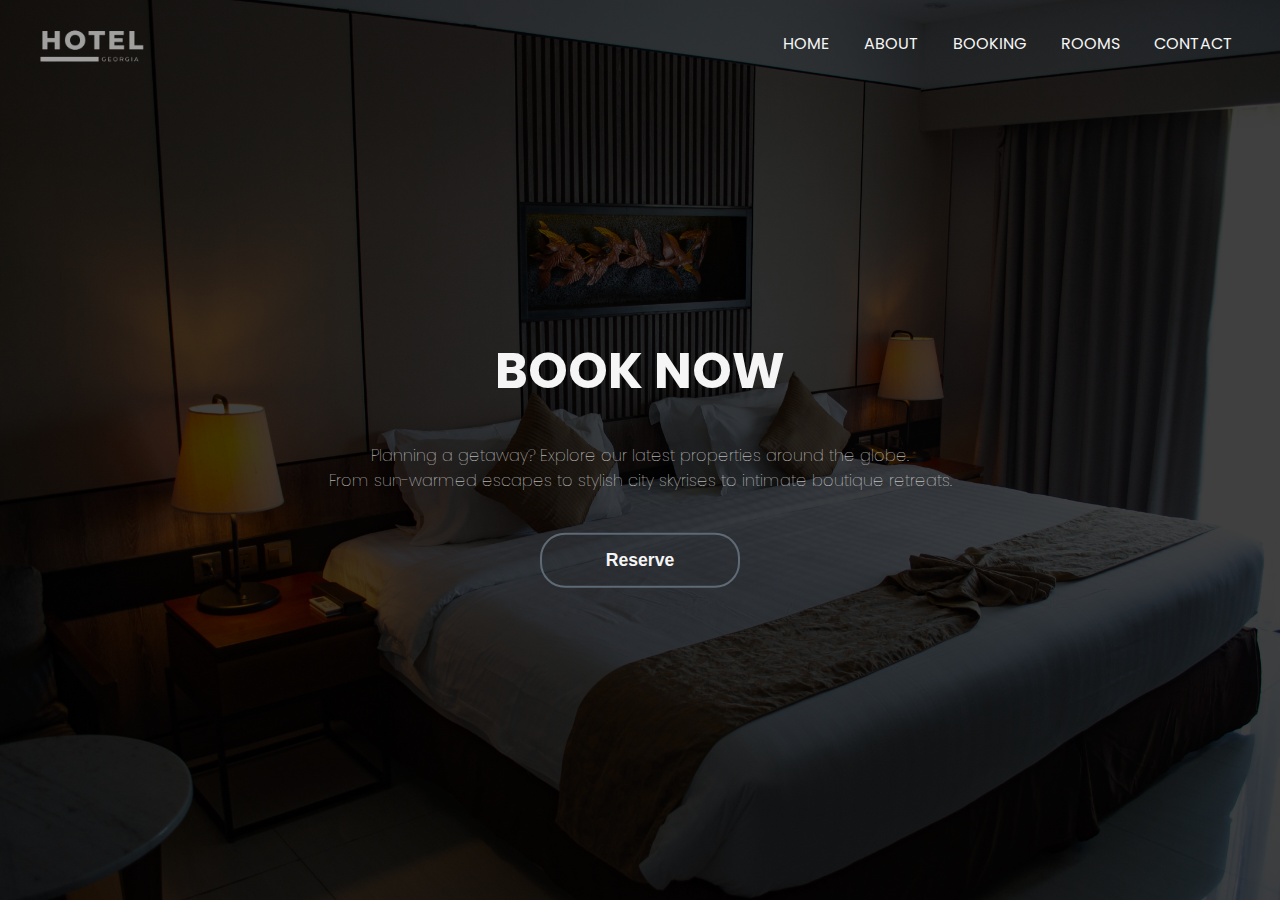
<file: index.html>
<html lang="en">
<head>
  <meta charset="UTF-8">
  <meta http-equiv="X-UA-Compatible" content="IE=edge">
  <meta name="viewport" content="width=device-width, initial-scale=1.0">
  <title>Hotel</title>
  <link rel="stylesheet" href="styles.css">
</head>
<body class="index">
    <div>
    <div class="navbar">
      
        <img id="logo" src="images/logo.png" alt="logo">
        <a class="burger-nav">Menu</a>
          <ul>
            <li><a href="index.html">Home</a></li>
            <li><a href="about.html">About</a></li>
            <li><a href="booking.html">Booking</a></li>
            <li><a href="rooms.html">Rooms</a></li>
            <li><a href="contact.html">Contact</a></li>
          </ul>
      
    </div>

    <div class="content">
      <h1>BOOK NOW</h1>
      <p>Planning a getaway? Explore our latest properties around the globe. <br> From sun-warmed escapes to stylish city skyrises to intimate boutique retreats.</p>
      <div>
        <a href="booking.html"><button type="button"><span></span>Reserve</button></a>
      </div>
    </div>
        
  </div>
  
  <script src="https://code.jquery.com/jquery-1.11.3.min.js"></script>
  <script src="script.js"></script>
</body>
</html>
</file>
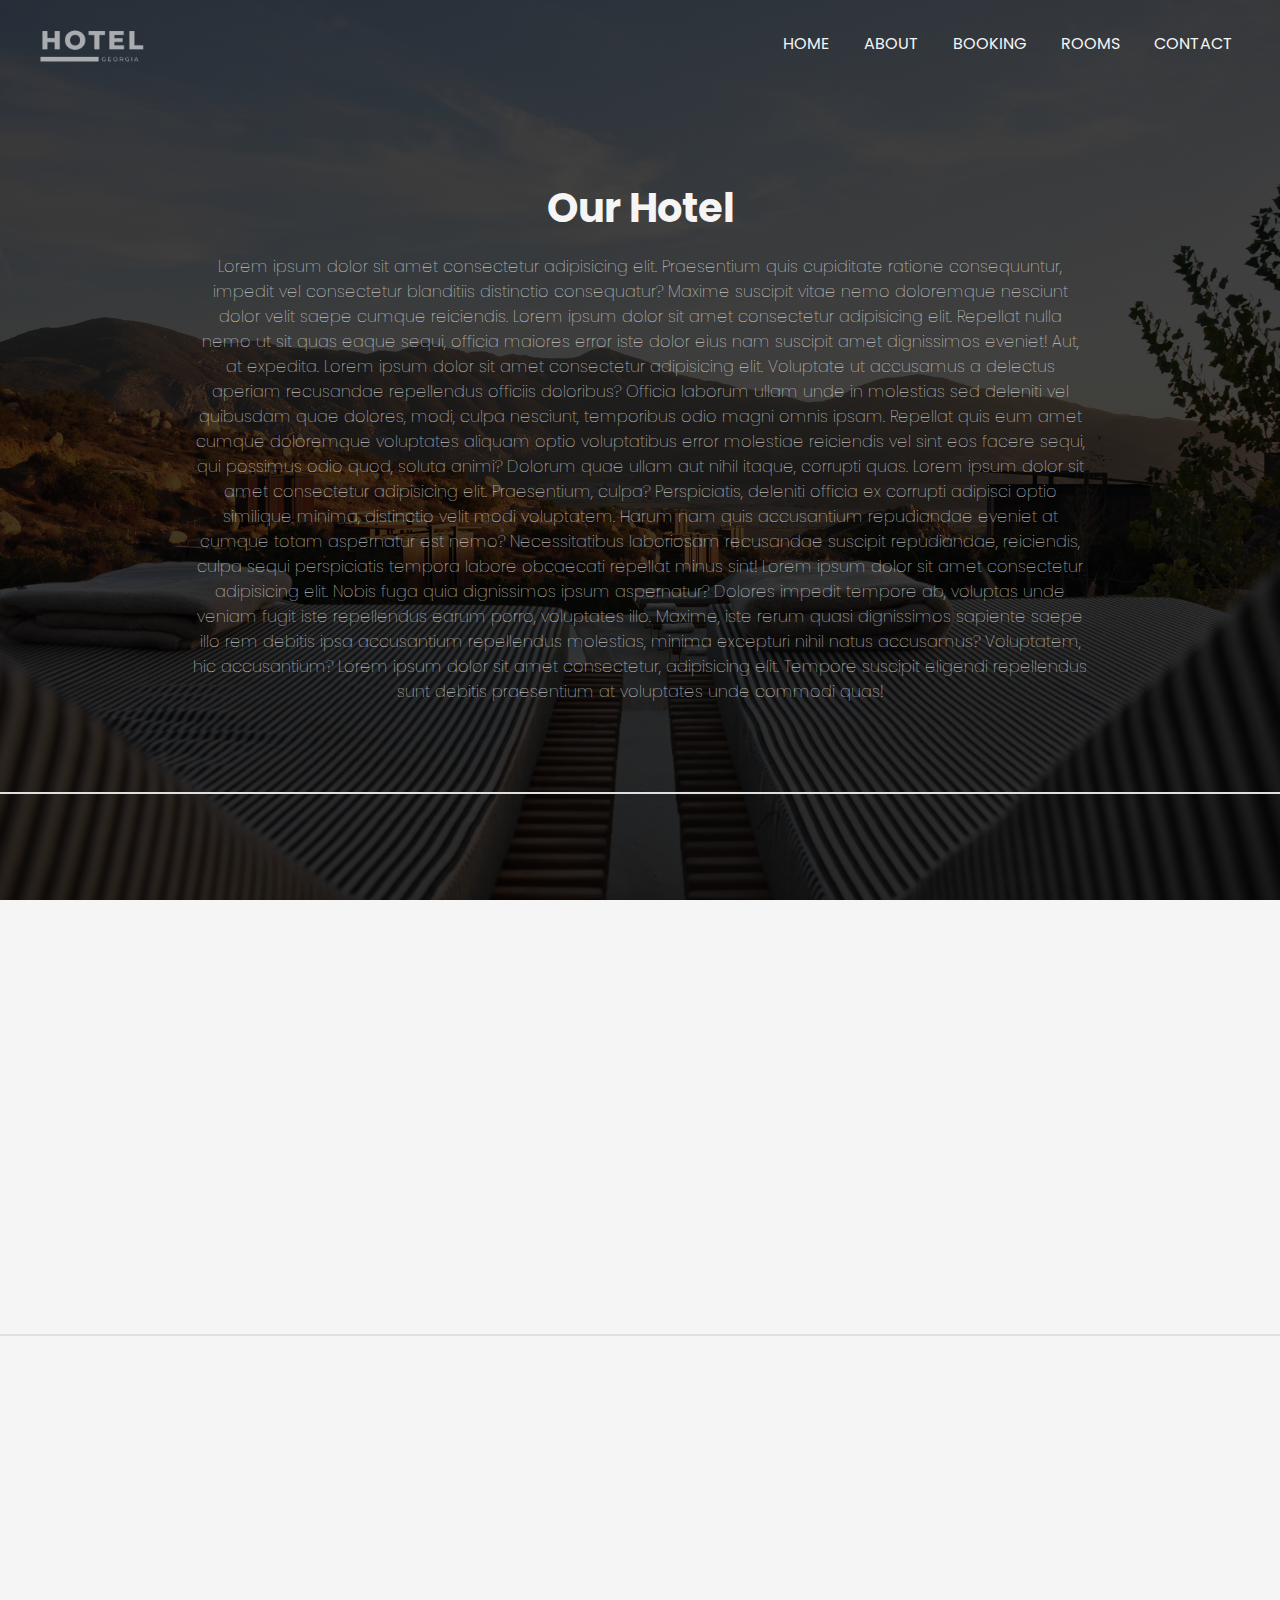
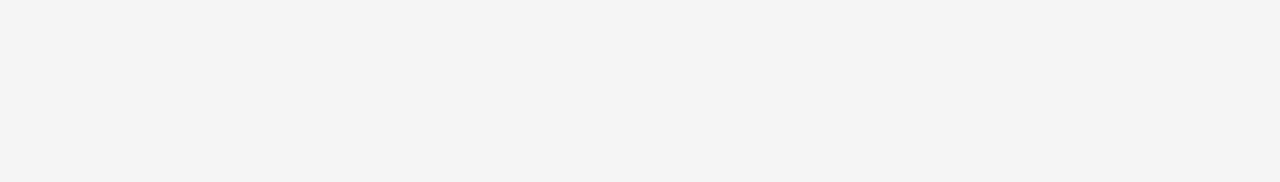
<file: about.html>
<html lang="en">
<head>
  <meta charset="UTF-8">
  <meta http-equiv="X-UA-Compatible" content="IE=edge">
  <meta name="viewport" content="width=device-width, initial-scale=1.0">
  <title>Hotel</title>
  <link rel="stylesheet" href="styles.css">
</head>
<body class="about">
  <div class="banner">
    <div class="navbar">
      <img id="logo" src="images/logo.png" alt="logo">
      <a class="burger-nav">Menu</a>
      <ul>
        <li><a href="index.html">Home</a></li>
        <li><a href="about.html">About</a></li>
        <li><a href="booking.html">Booking</a></li>
        <li><a href="rooms.html">Rooms</a></li>
        <li><a href="contact.html">Contact</a></li>
      </ul>
    </div>

    <div class="grid">
        <div class="text">
            <h2>Our Hotel</h2>
            <p>Lorem ipsum dolor sit amet consectetur adipisicing elit. Praesentium quis cupiditate ratione consequuntur, impedit vel consectetur blanditiis distinctio consequatur? Maxime suscipit vitae nemo doloremque nesciunt dolor velit saepe cumque reiciendis. Lorem ipsum dolor sit amet consectetur adipisicing elit. Repellat nulla nemo ut sit quas eaque sequi, officia maiores error iste dolor eius nam suscipit amet dignissimos eveniet! Aut, at expedita. Lorem ipsum dolor sit amet consectetur adipisicing elit. Voluptate ut accusamus a delectus aperiam recusandae repellendus officiis doloribus? Officia laborum ullam unde in molestias sed deleniti vel quibusdam quae dolores, modi, culpa nesciunt, temporibus odio magni omnis ipsam. Repellat quis eum amet cumque doloremque voluptates aliquam optio voluptatibus error molestiae reiciendis vel sint eos facere sequi, qui possimus odio quod, soluta animi? Dolorum quae ullam aut nihil itaque, corrupti quas. Lorem ipsum dolor sit amet consectetur adipisicing elit. Praesentium, culpa? Perspiciatis, deleniti officia ex corrupti adipisci optio similique minima, distinctio velit modi voluptatem. Harum nam quis accusantium repudiandae eveniet at cumque totam aspernatur est nemo? Necessitatibus laboriosam recusandae suscipit repudiandae, reiciendis, culpa sequi perspiciatis tempora labore obcaecati repellat minus sint! Lorem ipsum dolor sit amet consectetur adipisicing elit. Nobis fuga quia dignissimos ipsum aspernatur? Dolores impedit tempore ab, voluptas unde veniam fugit iste repellendus earum porro, voluptates illo. Maxime, iste rerum quasi dignissimos sapiente saepe illo rem debitis ipsa accusantium repellendus molestias, minima excepturi nihil natus accusamus? Voluptatem, hic accusantium? Lorem ipsum dolor sit amet consectetur, adipisicing elit. Tempore suscipit eligendi repellendus sunt debitis praesentium at voluptates unde commodi quas!
            </p>
        </div>
        <hr>
        <div class="text">
          <h2>History and Experience</h2>
          <p>Lorem ipsum dolor sit amet consectetur adipisicing elit. Praesentium quis cupiditate ratione consequuntur, impedit vel consectetur blanditiis distinctio consequatur? Maxime suscipit vitae nemo doloremque nesciunt dolor velit saepe cumque reiciendis. Lorem ipsum dolor sit amet consectetur adipisicing elit. Repellat nulla nemo ut sit quas eaque sequi, officia maiores error iste dolor eius nam suscipit amet dignissimos eveniet! Aut, at expedita. Lorem ipsum dolor sit, amet consectetur adipisicing elit. Mollitia placeat, voluptatum illum quasi itaque porro esse libero dolor eligendi distinctio hic ipsa inventore, consequuntur, perferendis quae facere corrupti perspiciatis atque? Lorem ipsum dolor sit amet consectetur, adipisicing elit. Ea vel harum dolor animi ab magnam? Dolorem quo magni, cumque ullam consequuntur nihil corrupti ipsa quaerat deleniti voluptatibus velit dolor illum? Lorem ipsum dolor sit, amet consectetur adipisicing elit. Perferendis perspiciatis facilis est molestiae recusandae provident maiores quo, consequatur ea dicta dolor nulla eaque aliquid? Est officiis harum eius cupiditate consectetur.</p>
      </div>
      <hr>
      <div class="text">
        <h2>Service</h2>
        <p>Lorem ipsum dolor sit amet consectetur adipisicing elit. Praesentium quis cupiditate ratione consequuntur, impedit vel consectetur blanditiis distinctio consequatur? Maxime suscipit vitae nemo doloremque nesciunt dolor velit saepe cumque reiciendis. Lorem ipsum dolor sit amet consectetur adipisicing elit. Repellat nulla nemo ut sit quas eaque sequi, officia maiores error iste dolor eius nam suscipit amet dignissimos eveniet! Aut, at expedita.</p>
    </div>
    </div>

    
    <script src="http://code.jquery.com/jquery-1.11.3.min.js"></script>
    <script src="script.js"></script>      
</body>
</html>
</file>
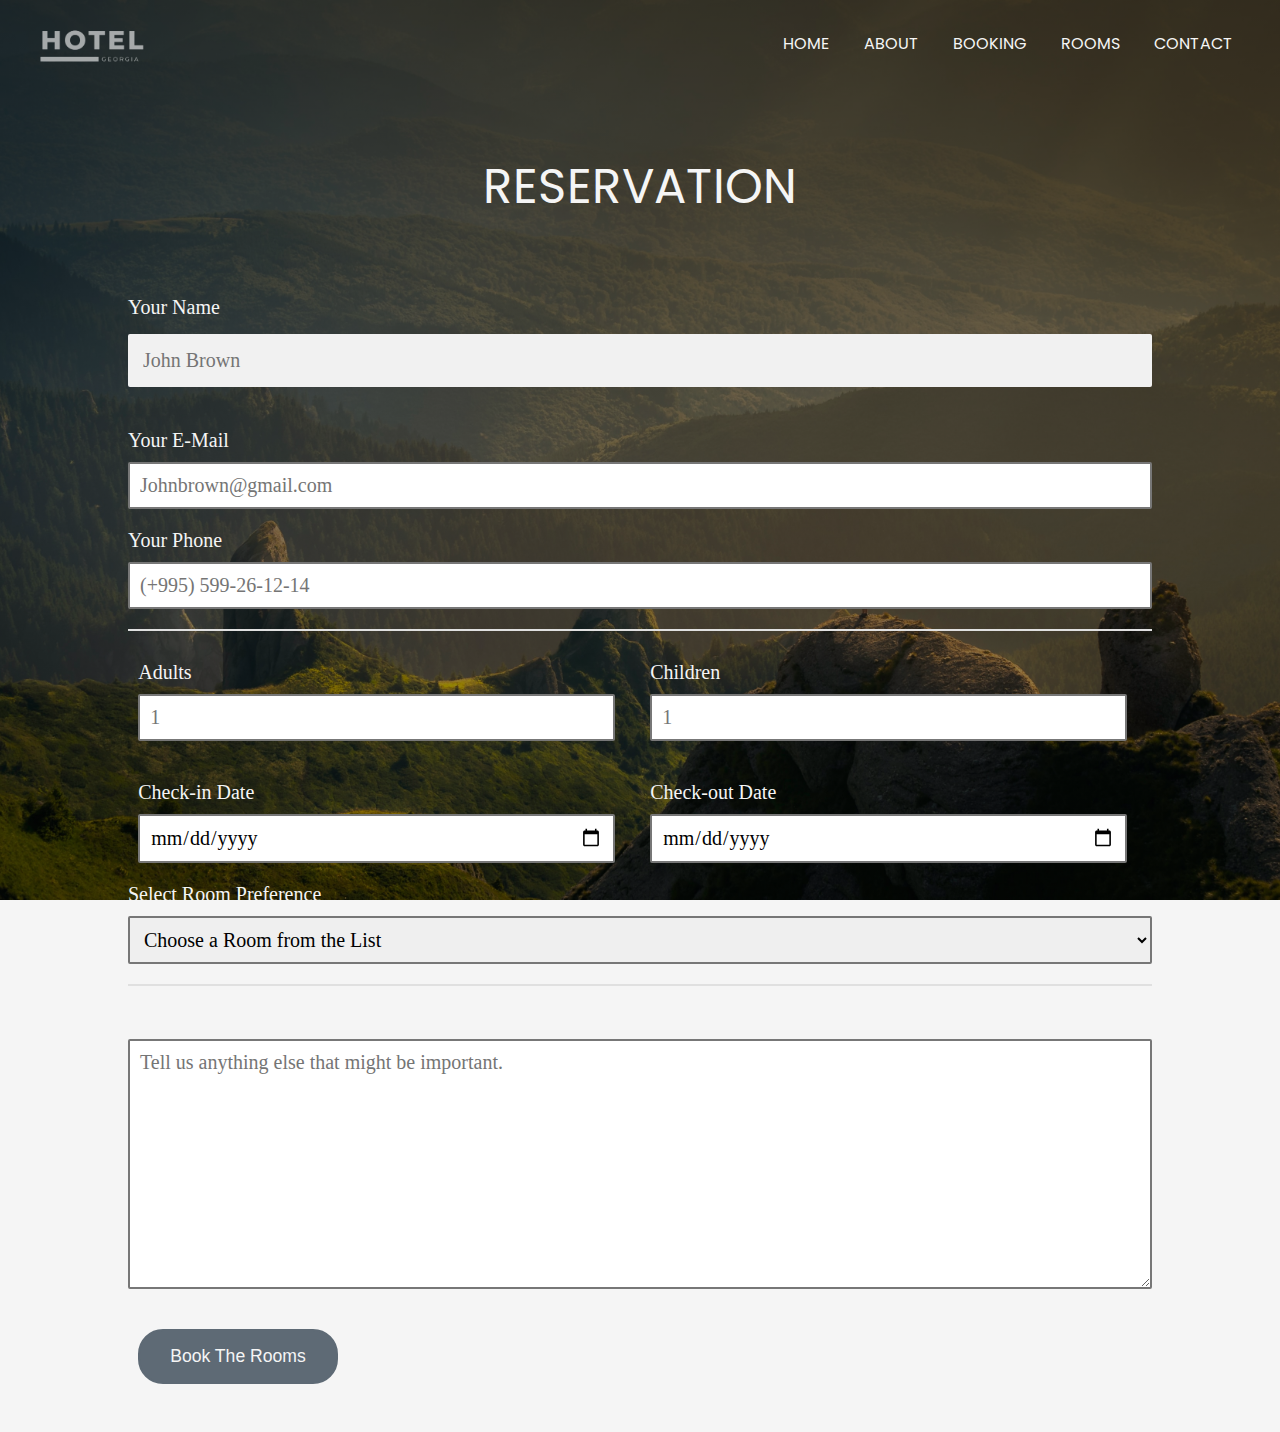
<file: booking.html>
<html lang="en">
<head>
  <meta charset="UTF-8">
  <meta http-equiv="X-UA-Compatible" content="IE=edge">
  <meta name="viewport" content="width=device-width, initial-scale=1.0">
  <title>Hotel</title>
  <link rel="stylesheet" href="styles.css">
</head>
<body class="booking">
  <div class="banner">
    <div class="navbar">
      <img id="logo" src="images/logo.png" alt="logo">
      <a class="burger-nav">Menu</a>
      <ul>
        <li><a href="index.html">Home</a></li>
        <li><a href="about.html">About</a></li>
        <li><a href="booking.html">Booking</a></li>
        <li><a href="rooms.html">Rooms</a></li>
        <li><a href="contact.html">Contact</a></li>
      </ul>
    </div>
        <div class="title">
            <h2>Reservation</h2>
        </div>
            <div class="booking-form">
                <form action="reservation.php" method="post">
                    <div class="elem-group">
                      <label for="name">Your Name</label>
                      <input type="text" id="name" name="visitor_name" placeholder="John Brown" pattern=[A-Z\sa-z]{3,20} required>
                    </div>
                    <div class="elem-group">
                      <label for="email">Your E-Mail</label>
                      <input type="email" id="email" name="visitor_email" placeholder="Johnbrown@gmail.com" required>
                    </div>
                    <div class="elem-group">
                      <label for="phone">Your Phone</label>
                      <!--Phone Input is without pattern-->
                      <input type="tel" id="phone" name="visitor_phone" placeholder="(+995) 599-26-12-14" 
                       required>
                    </div>
                    <hr>
                    <div class="elem-group inlined">
                      <label for="adult">Adults</label>
                      <input type="number" id="adult" name="total_adults" placeholder="1" min="1" required>
                    </div>
                    <div class="elem-group inlined">
                      <label for="child">Children</label>
                      <input type="number" id="child" name="total_children" placeholder="1" min="0" required>
                    </div>
                    <div class="elem-group inlined">
                      <label for="checkin-date">Check-in Date</label>
                      <input type="date" id="checkin-date" name="checkin" required>
                    </div>
                    <div class="elem-group inlined">
                      <label for="checkout-date">Check-out Date</label>
                      <input type="date" id="checkout-date" name="checkout" required>
                    </div>
                    <div class="elem-group">
                      <label for="room-selection">Select Room Preference</label>
                      <select id="room-selection" name="room_preference" required>
                          <option value="">Choose a Room from the List</option>
                          <option value="connecting">Single Room</option>
                          <option value="adjoining">Double Room</option>
                          <option value="adjacent">Triple Room</option>
                      </select>
                    </div>
                    <hr>
                    <div class="elem-group">
                      <label for="message">Anything Else?</label>
                      <textarea id="message" name="visitor_message" placeholder="Tell us anything else that might be important." required></textarea>
                    </div>
                    <button id="submit" type="submit">Book The Rooms</button>
                  </form>
        </div>
    
   <script src="http://code.jquery.com/jquery-1.11.3.min.js"></script>
    <script src="script.js"></script>      
    
</body>
</html>
</file>
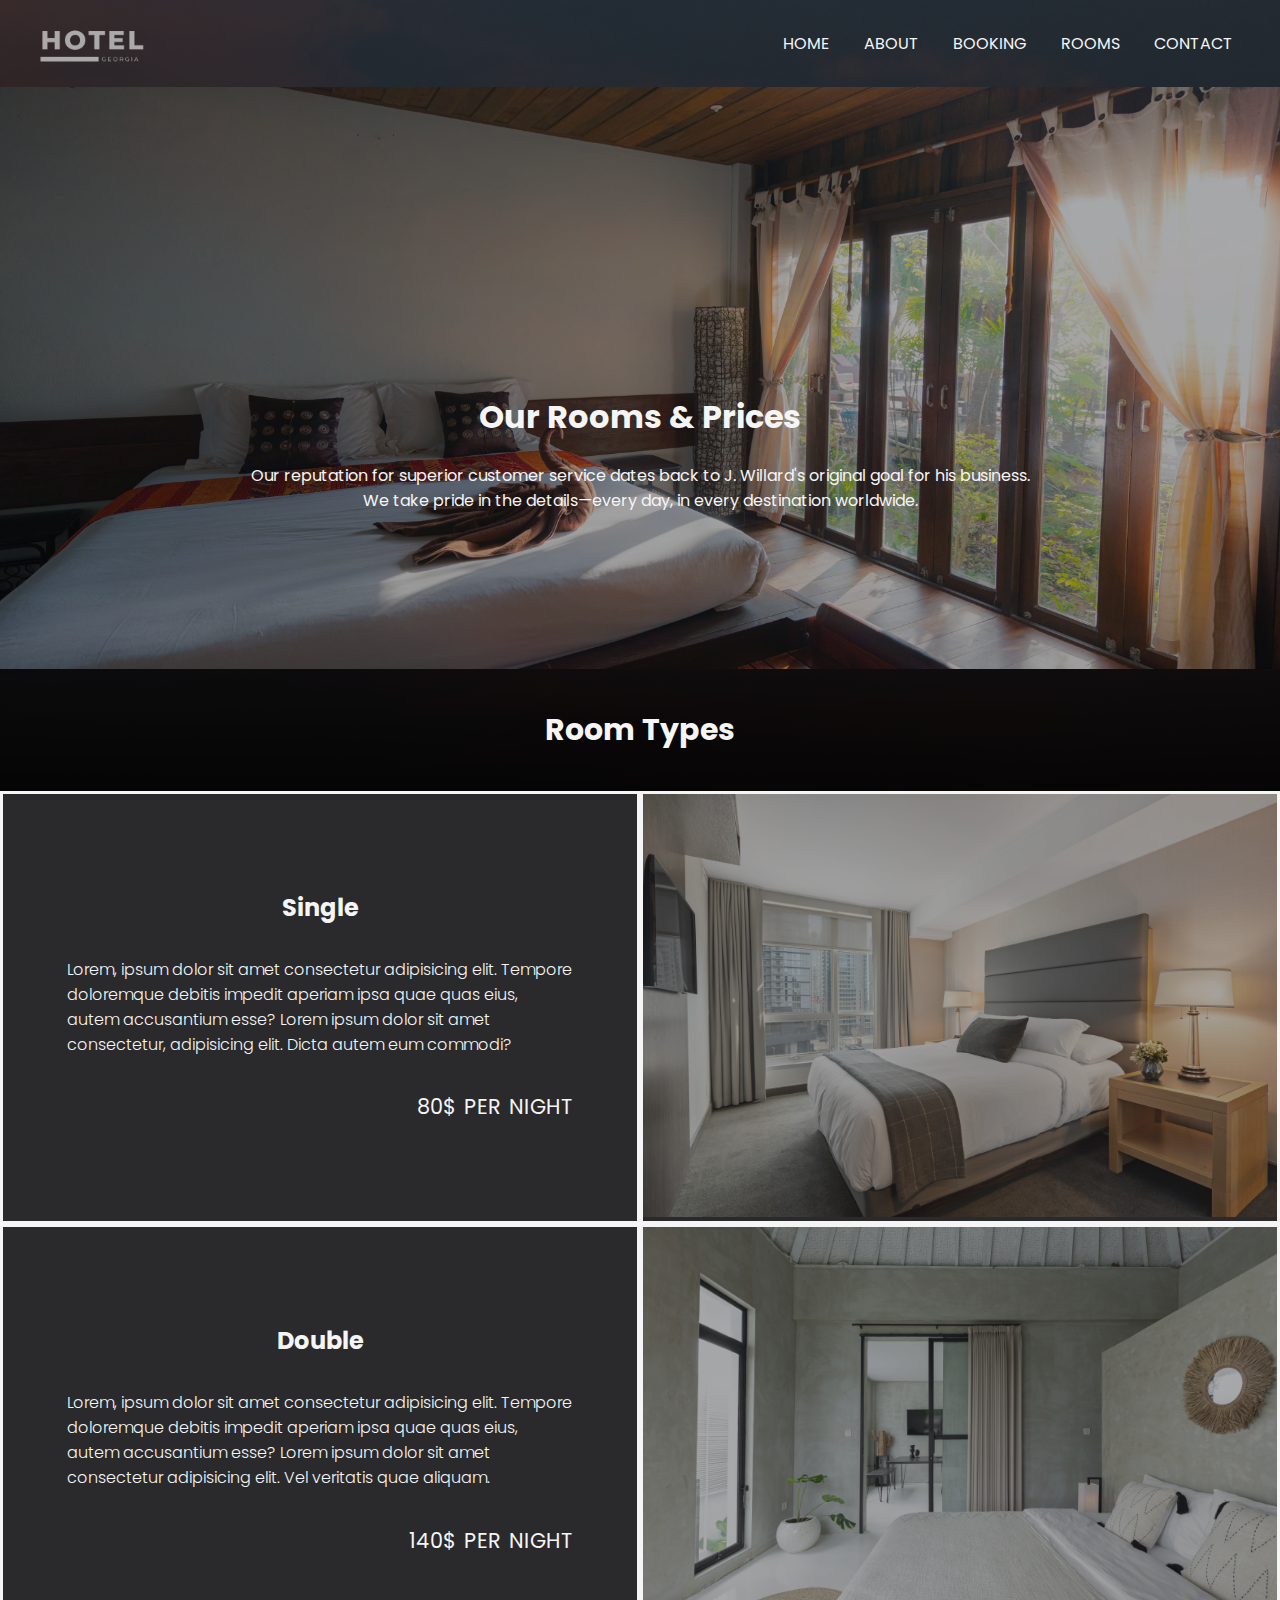
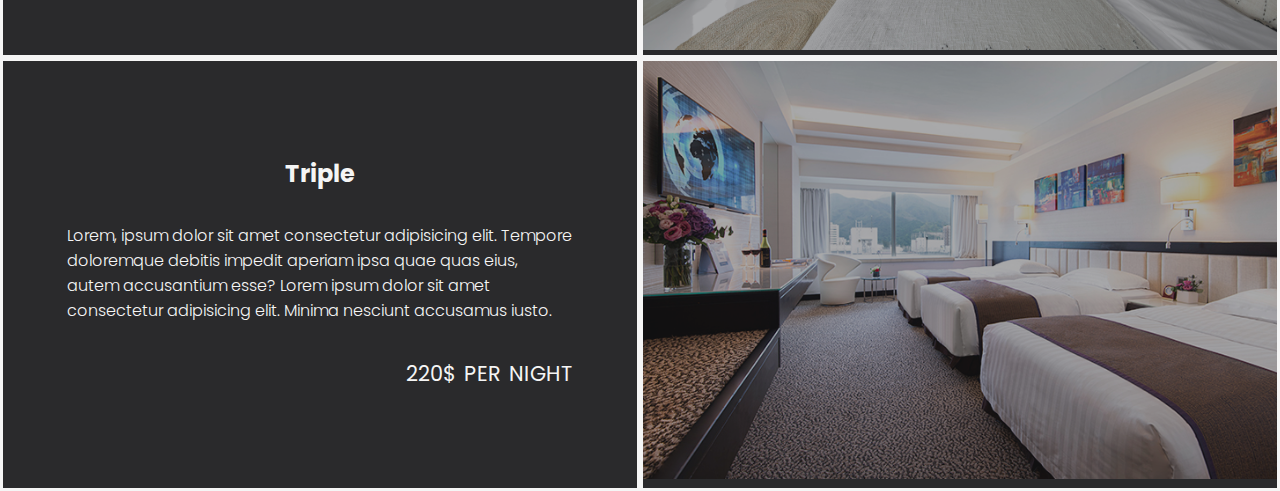
<file: rooms.html>
<html lang="en">
<head>
  <meta charset="UTF-8">
  <meta http-equiv="X-UA-Compatible" content="IE=edge">
  <meta name="viewport" content="width=device-width, initial-scale=1.0">
  <title>Hotel</title>
  <link rel="stylesheet" href="styles.css">
</head>
<body class="rooms">
  <div class="banner">
    <div class="navbar">
      <img id="logo" src="images/logo.png" alt="logo">
      <a class="burger-nav">Menu</a>
      <ul>
        <li><a href="index.html">Home</a></li>
        <li><a href="about.html">About</a></li>
        <li><a href="booking.html">Booking</a></li>
        <li><a href="rooms.html">Rooms</a></li>
        <li><a href="contact.html">Contact</a></li>
      </ul>
    </div>

    <div class="grid">
        <div class="cover">
            <img src="images/room.jpg" alt="room">
            <div class="content-rooms">
                <h1>Our Rooms & Prices</h1>
                <p>Our reputation for superior customer service dates back to J. Willard's original goal for his business. <br> We take pride in the details—every day, in every destination worldwide.</p>
            </div>
        </div>
    </div>
    <article class="grid">
        <h3>Room Types</h3>
        <div class="room-text">
            <h4>Single</h4>
            <p>Lorem, ipsum dolor sit amet consectetur adipisicing elit. Tempore doloremque debitis impedit aperiam ipsa quae quas eius, autem accusantium esse? Lorem ipsum dolor sit amet consectetur, adipisicing elit. Dicta autem eum commodi?</p>
            <h5>80$ per Night</h5>
        </div>
        <div class="image">
            <img class="room-photos" src="images/single.jpg" alt="single">
        </div>
        <div class="room-text">
            <h4>Double</h4>
            <p>Lorem, ipsum dolor sit amet consectetur adipisicing elit. Tempore doloremque debitis impedit aperiam ipsa quae quas eius, autem accusantium esse? Lorem ipsum dolor sit amet consectetur adipisicing elit. Vel veritatis quae aliquam.</p>
            <h5>140$ per Night</h5>
        </div>
        <div class="image">
            <img class="room-photos" src="images/double.jpg" alt="double">
        </div>
        <div class="room-text">
            <h4>Triple</h4>
            <p>Lorem, ipsum dolor sit amet consectetur adipisicing elit. Tempore doloremque debitis impedit aperiam ipsa quae quas eius, autem accusantium esse? Lorem ipsum dolor sit amet consectetur adipisicing elit. Minima nesciunt accusamus iusto.</p>
            <h5>220$ per Night</h5>
        </div>
        <div class="image">
            <img class="room-photos" src="images/triple.jpg" alt="triple">
        </div>

    </article>

    

    
        <script src="http://code.jquery.com/jquery-1.11.3.min.js"></script>
        <script src="script.js"></script>       

</body>
</html>
</file>
<file: styles.css>
@import url('https://fonts.googleapis.com/css2?family=Poppins:wght@200;400;500;600;800&family=VT323&display=swap');

body {
  margin: 0;
  font-family: "Poppins";
  background: #f5f5f5;
}
.index {
  width: 100%;
  height: 100%;
  background-image: linear-gradient(rgba(0,0,0,0.75), rgba(0,0,0,0.75)), url(images/background.jpg);
  background-size: cover;
  background-position: center;
}
#logo{
  width: 10%;
  cursor: pointer;
}
.navbar {
  width: 95%;
  margin: auto;
  padding: 0;
  display: flex;
  align-items: center;
  justify-content: space-between;
}
.navbar ul li {
  display: inline-block;
  margin: 15px;
  list-style: none;
  position: relative;
}
.navbar ul li a {
  text-decoration: none;
  color: #f5f5f5;
  text-transform: uppercase;
}
.navbar ul li::after {
  content: '';
  height: 3px;
  width: 0;
  background: #5e6a75;
  position: absolute;
  left: 0;
  bottom: -10px;
  transition: 0.5s;
}
.navbar ul li:hover::after {
  width: 100%;
} 
.content {
  width: 100%;
  position: absolute;
  top: 50%;
  transform: translateY(-50%);
  text-align: center;
  color: #f5f5f5;
}
.content-rooms {
  width: 100%;
  position: absolute;
  top: 50%;
  transform: translateY(-50%);
  text-align: center;
  color: #f5f5f5;
}
.content h1 {
  font-size: 50px;
  margin-top: 40px;
}
.content p {
  margin: 20px auto;
  font-weight: 150;
  line-height: 25px;
}
.content button {
  width: 200px;
  padding: 15px 0;
  text-align: center;
  margin: 20px 10px;
  border-radius: 25px;
  font-weight: bold;
  border: 2px solid #5e6a75;
  background: transparent;
  color: #f5f5f5;
  cursor: pointer;
  position: relative;
  overflow: hidden;
  font-size: 1.1em;
}
.content button span{
  background-color: #5e6a75;
  width: 0;
  height: 100%;
  border-radius: 21px;
  position: absolute;
  left: 0;
  bottom: 0;
  z-index: -1;
  transition: 0.5s;
}
button:hover span {
  width: 100%;
}
button:hover {
  border-color: transparent;
}
.room-text {
  padding: 10%;
}

/*About Css*/

.about {
  width: 100%;
  height: 100%;
  background-image: linear-gradient(rgba(0,0,0,0.75), rgba(0,0,0,0.75)), url(images/background-second.jpg);
  background-size: cover;
  background-position: center;
  background-attachment: fixed;
}
.grid {
  display: grid;
  grid-template-columns: repeat(12, 1fr);
}
.text {
  color: #f5f5f5;
  grid-column: span 12;
  padding: 5% 15%;
  text-align: center;
  font-weight: 150;
  line-height: 25px;
}
h2 {
  font-size: 40px;
  margin-top: 5%;
}
hr {
  color: #f5f5f5;
  grid-column: span 12;
  width: 70%;
}
.text:last-child {
  margin-bottom: 5%;
}

/*Rooms Css*/

.rooms {
  width: 100%;
  height: 100%;
  background-image: linear-gradient(rgba(0,0,0,0.75), rgba(0,0,0,1.55)), url(images/background-third.jpg);
  background-size: cover;
  background-position: center;
  background-attachment: fixed;
}
img {
  width: 100%;
  height: auto;
  opacity: 60%;
}
.cover {
  grid-column: span 12;
}
article h3 {
  color: #f5f5f5;
  text-align: center;
  font-size: 30px;
  padding: 8px;
  grid-column: span 12;
}
article div {
  color: #f5f5f5;
  background-color: #2a2a2c;
  grid-column: span 6;
  padding: 10%;
  border: 3px solid #f5f5f5;
  font-weight: 350;
}
article div h4 {
  text-align: center;
  font-size: 1.5em;
}
.image {
  padding: 0;
}
article div h5 {
  font-size: 1.3em;
  text-align: end;
  text-transform: uppercase;
  word-spacing: 2px;
  font-weight: normal;
}


/*Contact Css*/

.title {
  text-align: center;
}
.title h2 {
  color: #f5f5f5;
  text-transform: uppercase;
  font-weight: 400;
  font-size: 3em;
}

.contact {
  width: 100%;
  height: 100%;
  background-image: linear-gradient(rgba(0,0,0,0.90), rgba(0,0,0,0.55)), url(images/contact.jpg);
  background-size: cover;
  background-position: center;
  background-attachment: fixed;
}
.grid-contact {
  display: grid;
  height: 100%;
  grid-template-columns: repeat(12, 1fr);
}

* {box-sizing: border-box}

.form {
  padding: 5%;
  background-color: rgba(20, 20, 20, 0.85);
  border-radius: 25px;
  width: 100%;
  grid-column: 3/9;
  margin: 10%;
}
.center {
  width: 100%;
  top: 50%;
  text-align: left;
  color: #f5f5f5;
}

input[type=text], input[type=text] {
  width: 100%;
  padding: 15px;
  margin: 5px 0 22px 0;
  display: inline-block;
  border: none;
  background: #f1f1f1;
}
input[type=text]:focus, input[type=text]:focus {
  background-color: #ddd;
  outline: none;
}
hr {
  border: 1px solid #e0e0e0;
  margin-bottom: 10px;
  width: 100%;
}
.registerbtn {
  width: 100%;
  height: 55px;
  border:none;
  border-radius: 5px;
  background-color:#cccccc;
  font-size: 17px;
  font-weight: 600;
  cursor: pointer;
}
.form #name {
  width: 100%;
}
.form #surname {
  width: 100%;
}
.form #text {
  width: 100%;
  padding-bottom: 10%;
}

/*Booking CSS*/

.booking {
  width: 100%;
  height: 100%;
  background-image: linear-gradient(rgba(0,0,0,0.65), rgba(0,0,0,0.35)), url(images/booking.jpg);
  background-size: cover;
  background-position: center;
  background-attachment: fixed;
  margin: 0 auto;
}

div.elem-group {
  margin: 20px 0;
}

div.elem-group.inlined {
  width: 49%;
  float: left;
  margin-left: 1%;
}

label {
  display: block;
  font-family: 'Nanum Gothic';
  padding-bottom: 10px;
  font-size: 1.25em;
}

input, select, textarea {
  border-radius: 2px;
  border: 2px solid #777;
  box-sizing: border-box;
  font-size: 1.25em;
  font-family: 'Nanum Gothic';
  width: 100%;
  padding: 10px;
}

div.elem-group.inlined input {
  width: 95%;
  display: inline-block;
}

textarea {
  height: 250px;
}
.booking-form {
  color: #f5f5f5;
  padding: 1% 10%;
}

#submit {
  width: 200px;
  padding: 15px 0;
  text-align: center;
  margin: 20px 10px;
  border-radius: 25px;
  font-weight: normal;
  border: 2px solid #5e6a75;
  background: #5e6a75;
  color: #f5f5f5;
  cursor: pointer;
  position: relative;
  overflow: hidden;
  font-size: 1.1em;
}
#submit span{
  background-color: #404447;
  width: 0;
  height: 100%;
  border-radius: 21px;
  position: absolute;
  left: 0;
  bottom: 0;
}

/*responsive*/

@media screen and (max-width: 700px) {
  article div {
    grid-column: span 12;
    text-align: center;
  }
  article h3 {
    font-size: 1.8em;
    background-color: #f7f7f7;
    color: #404447;
    font-weight: 800;
  }
  .form {
    grid-column: span 10;
  }
  .content-rooms {
    display: none;
  }
  .content h1 {
    font-size: 40px;
  }
  #logo {
    padding: 10px;
    width: 20%;
  }
  .navbar {
    display: block;
  }
  .navbar ul li {
    float: none;
    text-align: left;
    width: 100%;
  }
  .navbar ul li a {
    font-size: 1em;
    border-bottom: 2px solid #828283;
    display: block;
    margin: 0;
  }
  .navbar ul li:hover::after {
    width: 0%
  } 
  .navbar ul {
    padding: 0;
    overflow: hidden;
    height: 0;
    background-color: #242525;
  }
  .navbar ul.open {
    height: auto;
  }
  .content.open {
    top: 85%;
  }
  .burger-nav {
    display: block;
    height: 40px;
    width: 100%;
    background: url(images/menu.png) no-repeat 2% center;
    background-size: 8%;
    background-color: #404447;
    cursor: pointer;
    color: #f5f5f5;
    text-align: center;
    font-size: 1.3em;
    padding: 5px;
    font-weight: 500;
  }
  #logo{
    display: block;
    width: 20%;
    margin-left: auto;
    margin-right: auto;
  }
}

@media screen and (max-width: 1050px) {
  article div {
    grid-column: span 12;
    text-align: center;
  }
  article h3 {
    font-size: 1.8em;
    background-color: #f7f7f7;
    color: #404447;
    font-weight: 800;
  }
  .content-rooms {
    top: 40%;
    font-size: 0.8em;
  }
  .content-rooms p {
    margin: 0 150px;
  }
  .form {
    grid-column: span 10;
  }
  h2 {
    line-height: 130%;
  }
}

@media screen and (min-width: 700px) {
  a.burger-nav {
    display: none;
  }
}

@media screen and (min-width: 1050px) and (max-width: 1200px) {
  article div {
    padding: 0;
    text-align: center;
  }
  article div p {
    padding: 0 10%;
  }
  article div h5 {
    margin-right: 12%;
    padding: 0;
  }
  article div h4 {
    margin-top: 6%;
  }
  .form {
    grid-column: 2/10;
  }
  .room-text {
    padding: 3% 0;
  }
}
</file>
